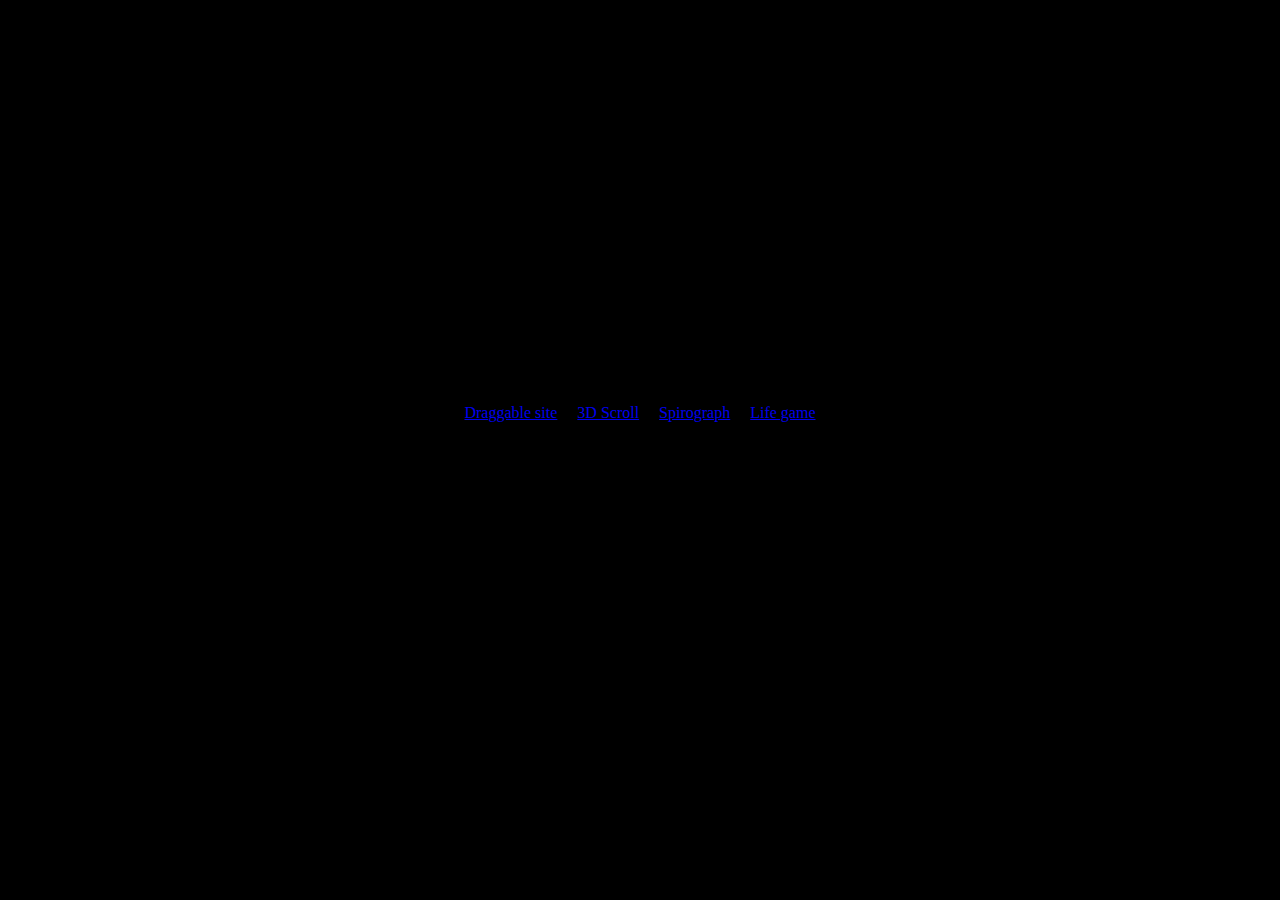
<file: index.html>
<!DOCTYPE html>
<html lang="en">
  <head>
    <meta charset="UTF-8" />
    <meta http-equiv="X-UA-Compatible" content="IE=edge" />
    <meta name="viewport" content="width=device-width, initial-scale=1.0" />
    <title>Document</title>
  </head>
  <body style="background-color: black">
    <div
      style="
        display: flex;
        justify-content: center;
        align-items: center;
        height: 90vh;
        gap: 20px;
      "
    >
      <a href="./Draggable/index.html">Draggable site</a>
      <a href="./my_html/index.html">3D Scroll</a>
      <a href="./spirograf/index.html">Spirograph</a>
      <a href="./lifeCanvas/index.html">Life game</a>
    </div>
    <span>for commit</span>
  </body>
  <script src="./index.js">
    let inputIn = document.querySelector(".input-in");
    let button = document.querySelector("button");
    button.onclick = function () {
      console.log(inputIn.value);
    };
  </script>
</html>
</file>
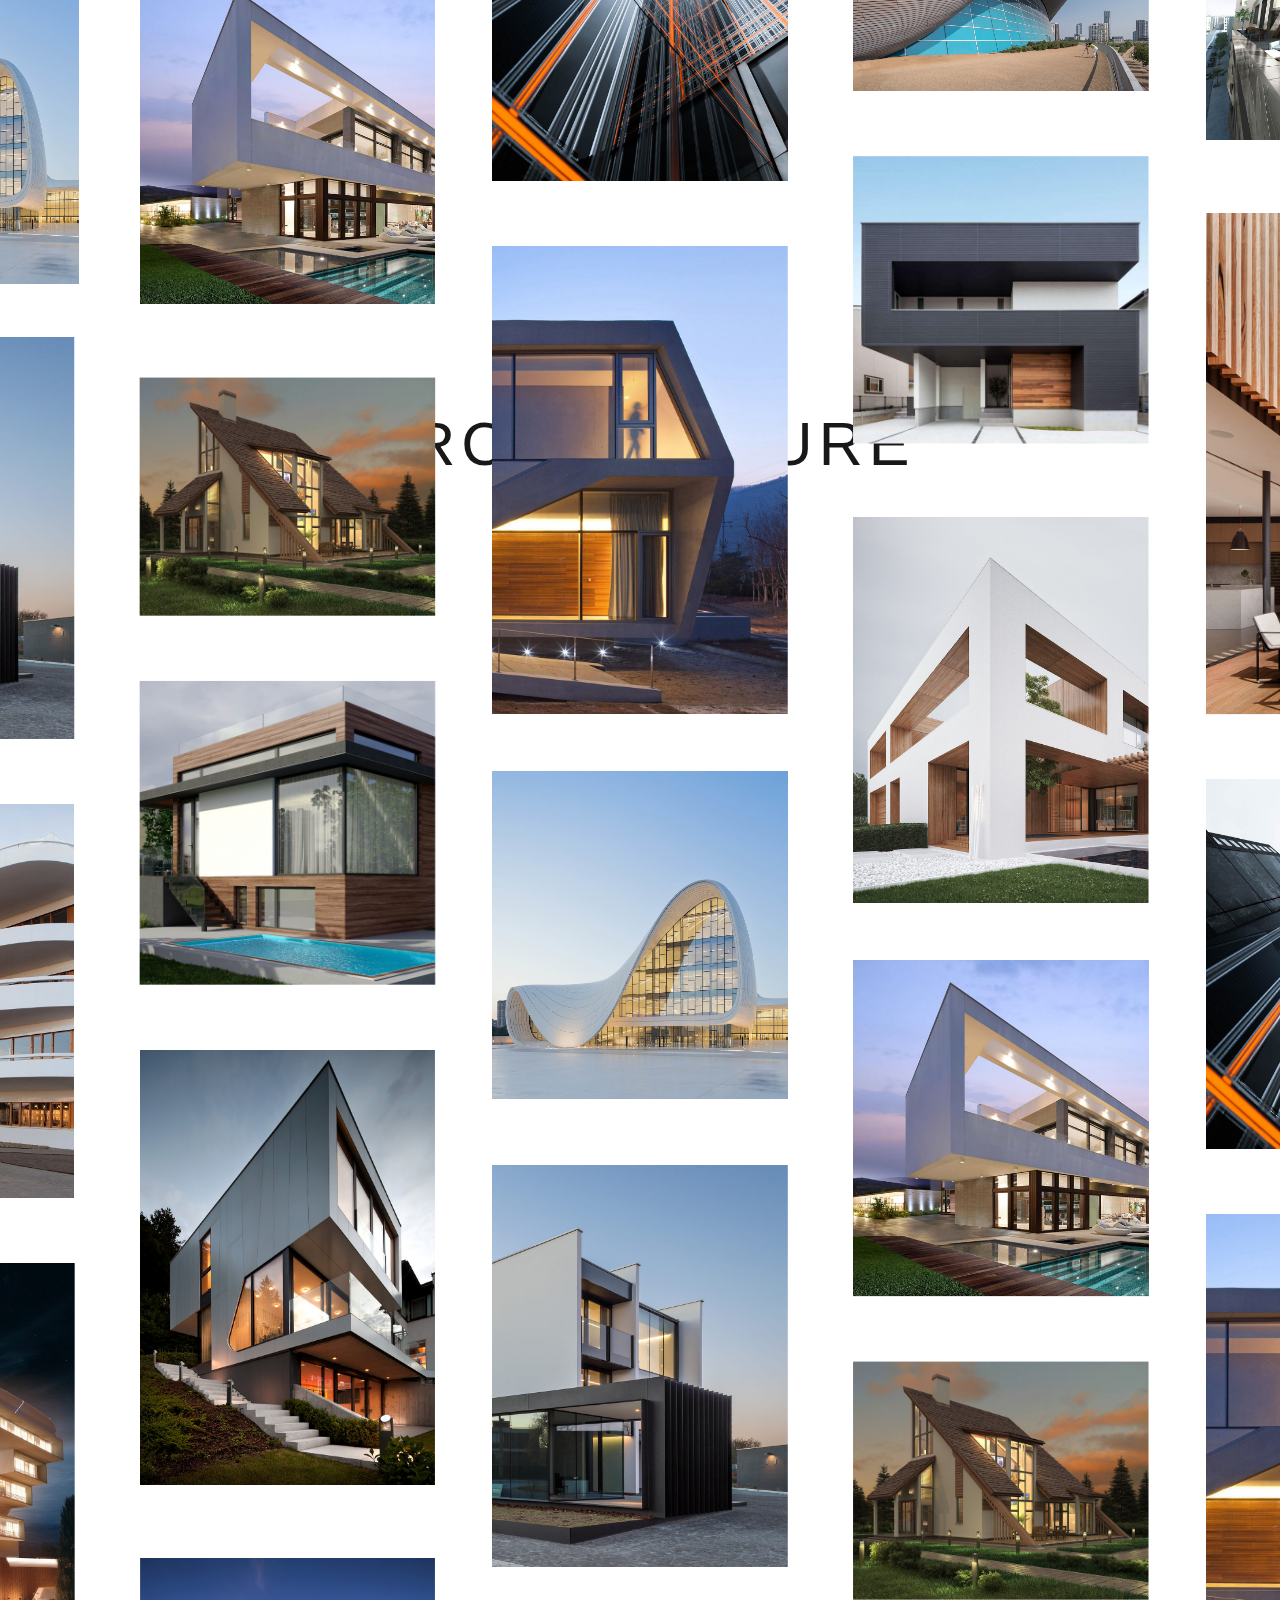
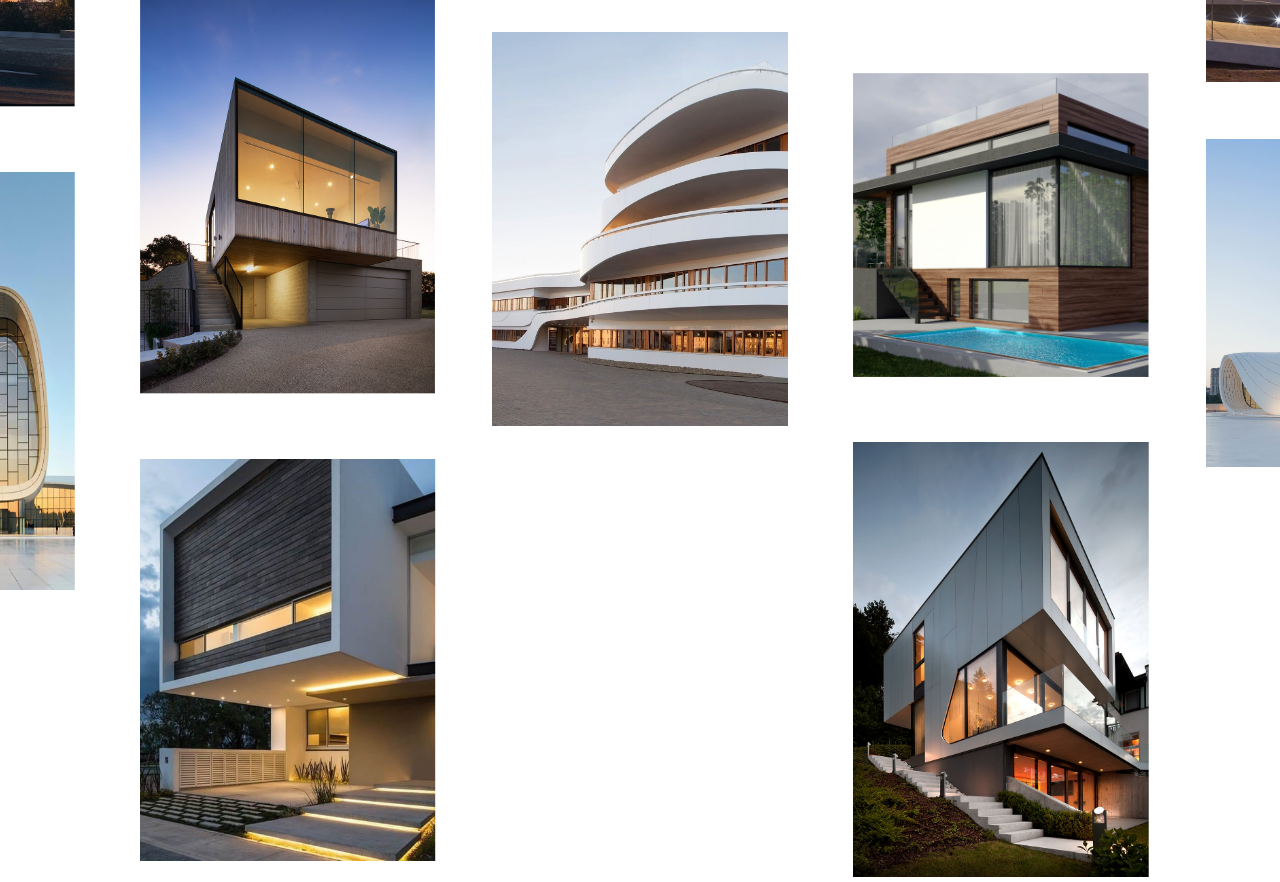
<file: Draggable/index.html>
<!DOCTYPE html>
<html lang="en">
  <head>
    <meta charset="UTF-8" />
    <meta http-equiv="X-UA-Compatible" content="IE=edge" />
    <meta name="viewport" content="width=device-width, initial-scale=1.0" />
    <link rel="stylesheet" href="./css/main.css" />

    <script src="./libs/gsap.min.js" defer></script>
    <script src="./libs/Draggable.min.js" defer></script>
    <script src="./libs/InertiaPlugin.min.js" defer></script>
    <script src="./js/app.js" defer></script>
    <title>DraggableSite</title>

    <style>
      .gallary {
        opacity: 0;
      }
    </style>
  </head>
  <body>
    <h1 class="header">Architecture <span>Loading...</span></h1>

    <div class="gallary">
      <div class="gallary__item"><img src="./img/1.jpg" alt="Alt" /></div>
      <div class="gallary__item"><img src="./img/2.jpg" alt="Alt" /></div>
      <div class="gallary__item"><img src="./img/3.jpg" alt="Alt" /></div>
      <div class="gallary__item"><img src="./img/4.jpg" alt="Alt" /></div>
      <div class="gallary__item"><img src="./img/5.jpg" alt="Alt" /></div>
      <div class="gallary__item"><img src="./img/6.jpg" alt="Alt" /></div>
      <div class="gallary__item"><img src="./img/7.jpg" alt="Alt" /></div>
      <div class="gallary__item"><img src="./img/8.jpg" alt="Alt" /></div>
      <div class="gallary__item"><img src="./img/9.jpg" alt="Alt" /></div>
      <div class="gallary__item"><img src="./img/10.jpg" alt="Alt" /></div>
      <div class="gallary__item"><img src="./img/11.jpg" alt="Alt" /></div>
      <div class="gallary__item"><img src="./img/12.jpg" alt="Alt" /></div>
      <div class="gallary__item"><img src="./img/13.jpg" alt="Alt" /></div>
      <div class="gallary__item"><img src="./img/14.jpg" alt="Alt" /></div>
      <div class="gallary__item"><img src="./img/15.jpg" alt="Alt" /></div>
      <div class="gallary__item"><img src="./img/16.jpg" alt="Alt" /></div>
      <div class="gallary__item"><img src="./img/17.jpg" alt="Alt" /></div>
      <div class="gallary__item"><img src="./img/18.jpg" alt="Alt" /></div>
      <div class="gallary__item"><img src="./img/19.jpg" alt="Alt" /></div>
      <div class="gallary__item"><img src="./img/20.jpg" alt="Alt" /></div>
      <div class="gallary__item"><img src="./img/1.jpg" alt="Alt" /></div>
      <div class="gallary__item"><img src="./img/2.jpg" alt="Alt" /></div>
      <div class="gallary__item"><img src="./img/3.jpg" alt="Alt" /></div>
      <div class="gallary__item"><img src="./img/4.jpg" alt="Alt" /></div>
      <div class="gallary__item"><img src="./img/5.jpg" alt="Alt" /></div>
      <div class="gallary__item"><img src="./img/6.jpg" alt="Alt" /></div>
      <div class="gallary__item"><img src="./img/7.jpg" alt="Alt" /></div>
      <div class="gallary__item"><img src="./img/8.jpg" alt="Alt" /></div>
      <div class="gallary__item"><img src="./img/9.jpg" alt="Alt" /></div>
      <div class="gallary__item"><img src="./img/10.jpg" alt="Alt" /></div>
      <div class="gallary__item"><img src="./img/11.jpg" alt="Alt" /></div>
      <div class="gallary__item"><img src="./img/12.jpg" alt="Alt" /></div>
      <div class="gallary__item"><img src="./img/13.jpg" alt="Alt" /></div>
      <div class="gallary__item"><img src="./img/14.jpg" alt="Alt" /></div>
      <div class="gallary__item"><img src="./img/15.jpg" alt="Alt" /></div>
      <div class="gallary__item"><img src="./img/16.jpg" alt="Alt" /></div>
      <div class="gallary__item"><img src="./img/17.jpg" alt="Alt" /></div>
      <div class="gallary__item"><img src="./img/18.jpg" alt="Alt" /></div>
      <div class="gallary__item"><img src="./img/19.jpg" alt="Alt" /></div>
      <div class="gallary__item"><img src="./img/20.jpg" alt="Alt" /></div>
      <div class="gallary__item"><img src="./img/1.jpg" alt="Alt" /></div>
      <div class="gallary__item"><img src="./img/2.jpg" alt="Alt" /></div>
      <div class="gallary__item"><img src="./img/3.jpg" alt="Alt" /></div>
      <div class="gallary__item"><img src="./img/4.jpg" alt="Alt" /></div>
      <div class="gallary__item"><img src="./img/5.jpg" alt="Alt" /></div>
      <div class="gallary__item"><img src="./img/6.jpg" alt="Alt" /></div>
      <div class="gallary__item"><img src="./img/7.jpg" alt="Alt" /></div>
      <div class="gallary__item"><img src="./img/8.jpg" alt="Alt" /></div>
      <div class="gallary__item"><img src="./img/9.jpg" alt="Alt" /></div>
      <div class="gallary__item"><img src="./img/10.jpg" alt="Alt" /></div>
      <div class="gallary__item"><img src="./img/11.jpg" alt="Alt" /></div>
      <div class="gallary__item"><img src="./img/12.jpg" alt="Alt" /></div>
      <div class="gallary__item"><img src="./img/13.jpg" alt="Alt" /></div>
      <div class="gallary__item"><img src="./img/14.jpg" alt="Alt" /></div>
      <div class="gallary__item"><img src="./img/15.jpg" alt="Alt" /></div>
      <div class="gallary__item"><img src="./img/16.jpg" alt="Alt" /></div>
      <div class="gallary__item"><img src="./img/17.jpg" alt="Alt" /></div>
      <div class="gallary__item"><img src="./img/18.jpg" alt="Alt" /></div>
      <div class="gallary__item"><img src="./img/19.jpg" alt="Alt" /></div>
      <div class="gallary__item"><img src="./img/20.jpg" alt="Alt" /></div>
      <div class="gallary__item"><img src="./img/1.jpg" alt="Alt" /></div>
      <div class="gallary__item"><img src="./img/2.jpg" alt="Alt" /></div>
      <div class="gallary__item"><img src="./img/3.jpg" alt="Alt" /></div>
      <div class="gallary__item"><img src="./img/4.jpg" alt="Alt" /></div>
      <div class="gallary__item"><img src="./img/5.jpg" alt="Alt" /></div>
      <div class="gallary__item"><img src="./img/6.jpg" alt="Alt" /></div>
      <div class="gallary__item"><img src="./img/7.jpg" alt="Alt" /></div>
      <div class="gallary__item"><img src="./img/8.jpg" alt="Alt" /></div>
      <div class="gallary__item"><img src="./img/9.jpg" alt="Alt" /></div>
      <div class="gallary__item"><img src="./img/10.jpg" alt="Alt" /></div>
      <div class="gallary__item"><img src="./img/11.jpg" alt="Alt" /></div>
      <div class="gallary__item"><img src="./img/12.jpg" alt="Alt" /></div>
      <div class="gallary__item"><img src="./img/13.jpg" alt="Alt" /></div>
      <div class="gallary__item"><img src="./img/14.jpg" alt="Alt" /></div>
      <div class="gallary__item"><img src="./img/15.jpg" alt="Alt" /></div>
      <div class="gallary__item"><img src="./img/16.jpg" alt="Alt" /></div>
      <div class="gallary__item"><img src="./img/17.jpg" alt="Alt" /></div>
      <div class="gallary__item"><img src="./img/18.jpg" alt="Alt" /></div>
      <div class="gallary__item"><img src="./img/19.jpg" alt="Alt" /></div>
      <div class="gallary__item"><img src="./img/20.jpg" alt="Alt" /></div>
    </div>
  </body>
</html>
</file>
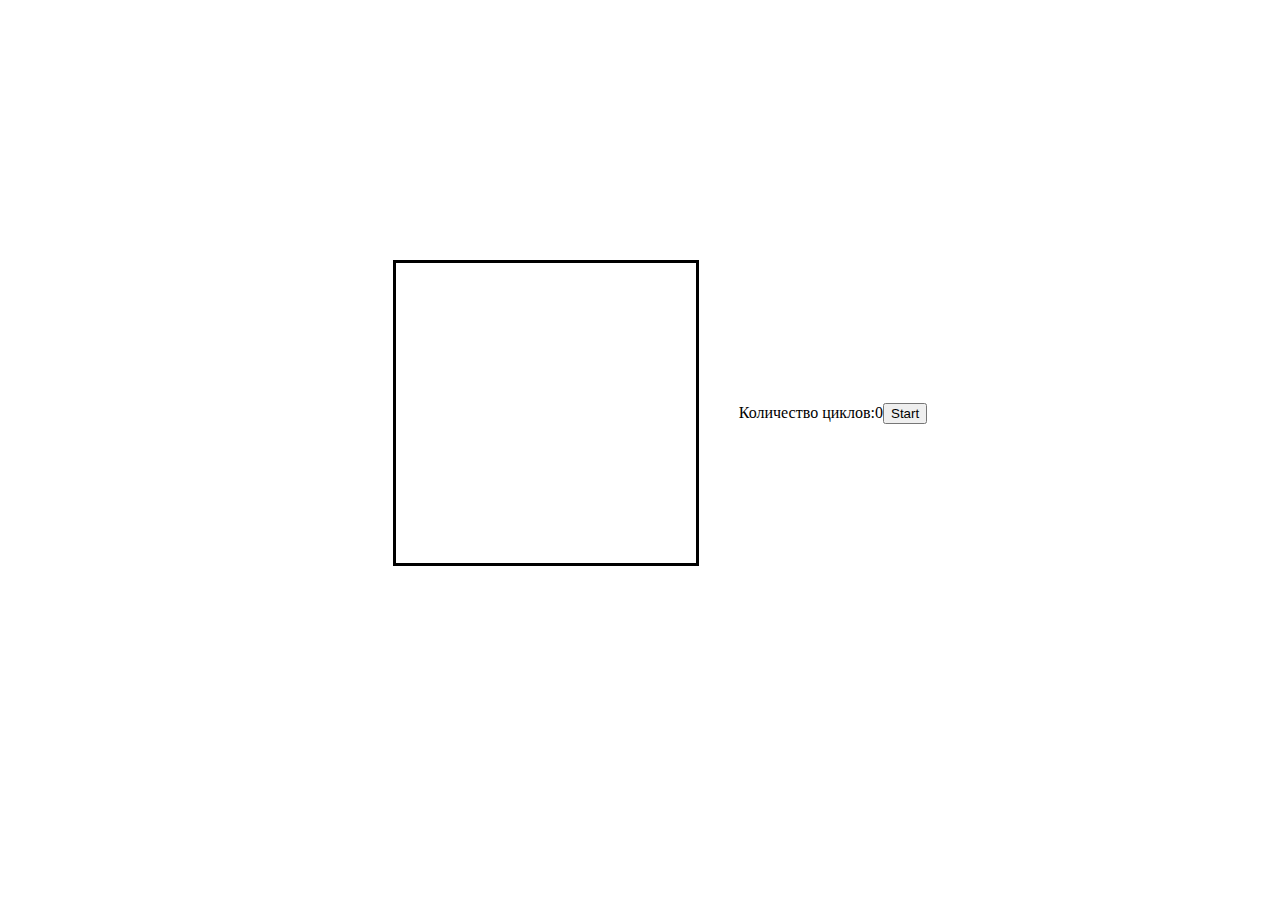
<file: lifeCanvas/index.html>
<!DOCTYPE html>
<html lang="en">
  <head>
    <meta charset="UTF-8" />
    <meta http-equiv="X-UA-Compatible" content="IE=edge" />
    <meta name="viewport" content="width=device-width, initial-scale=1.0" />
    <link rel="stylesheet" href="style.css" />
    <script src="./app.js" defer></script>
    <title>Document</title>
  </head>
  <body
    style="
      display: flex;
      justify-content: center;
      align-items: center;
      height: 90vh;
    "
  >
    <canvas id="c1" width="300" height="300"></canvas>
    <p>Количество циклов:<span id="count">0</span></p>
    <button id="start">Start</button>
  </body>
</html>
</file>
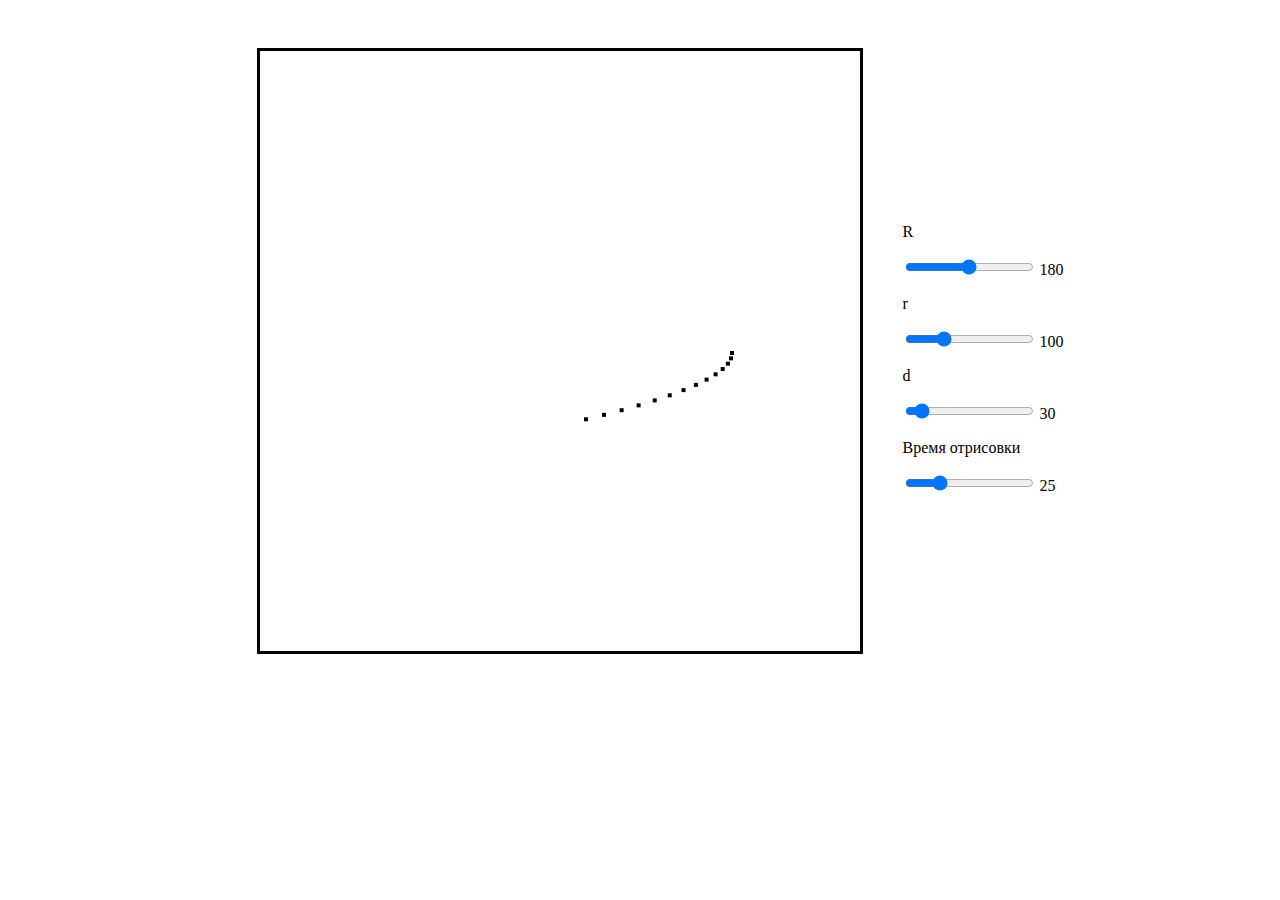
<file: spirograf/index.html>
<!DOCTYPE html>
<html lang="en">
  <head>
    <meta charset="UTF-8" />
    <meta http-equiv="X-UA-Compatible" content="IE=edge" />
    <meta name="viewport" content="width=device-width, initial-scale=1.0" />
    <link rel="stylesheet" href="./style.css" />
    <script src="./app.js" defer></script>
    <title>Document</title>
  </head>
  <body>
    <div style="display: flex; justify-content: center; align-items: center">
      <canvas id="c1" width="600" height="600"></canvas>
      <div>
        <div class="block-range">
          <p>R</p>
          <div>
            <input
              id="r1"
              type="range"
              min="1"
              max="360"
              value="180"
              step="1"
            />
            <span>180</span>
          </div>
        </div>
        <div class="block-range">
          <p>r</p>
          <div>
            <input
              id="r2"
              type="range"
              min="1"
              max="360"
              value="100"
              step="1"
            />
            <span>100</span>
          </div>
        </div>
        <div class="block-range">
          <p>d</p>
          <div>
            <input id="r3" type="range" min="1" max="360" value="30" step="1" />
            <span>30</span>
          </div>
        </div>
        <div class="block-range">
          <p>Время отрисовки</p>
          <div>
            <input id="r4" type="range" min="1" max="100" value="25" />
            <span>25</span>
          </div>
        </div>
      </div>
    </div>
  </body>
</html>
</file>
<file: Draggable/css/main.css>
* {
  margin: 0;
  padding: 0;
  box-sizing: border-box;
}
:root {
  --gap: 0.5em;
  --index: calc(1vw + 1vh);
  --color-dark: #000;
}

body {
  overflow: hidden;
  height: 100vh;
  display: flex;
  justify-content: center;
  align-items: center;
}
.header {
  text-transform: uppercase;
  font-family: "Lucida Sans", "Lucida Sans Regular", "Lucida Grande",
    "Lucida Sans Unicode", Geneva, Verdana, sans-serif;
  letter-spacing: 0.1em;
  font-size: calc(var(--index) * 2.8);
  font-weight: 200;
  position: absolute;
  text-align: center;
  opacity: 0.9;
  margin-top: 0.2em;
}

.header span {
  display: block;
  font-family: Helvetica, sans-serif;
  font-size: calc(var(--index) * 0.75);
  margin-top: 5px;
}
.gallary {
  width: 30vw;
  column-width: 2em;
  gap: var(--gap);
  transform: scale(8.2);
  will-change: transform;
  transition: transform 1s cubic-bezier(0.075, 1, 0.25, 1), opacity 1s;
}
.gallary__item {
  margin-bottom: var(--gap);
  transform: scale(1.001);
  will-change: transform;
}
.gallary__item:hover {
  transform: scale(1.03);
  transition: 0.3s;
}
.gallary__item img {
  width: 100%;
  display: block;
}

.loaded .gallary {
  opacity: 1;
}
.loaded .header span {
  opacity: 0;
}

/* Dark MODE */

@media (prefers-color-scheme: dark) {
  body {
    background-color: var(--color-dark);
  }
  .header {
    filter: invert(100%);
  }
}
</file>
<file: lifeCanvas/style.css>
#c1 {
  width: 300px;
  height: 300px;
  border: 3px solid black;
  margin: 40px;
}
</file>
<file: spirograf/style.css>
#c1 {
  width: 600px;
  height: 600px;
  border: 3px solid black;
  margin: 40px;
}
</file>
